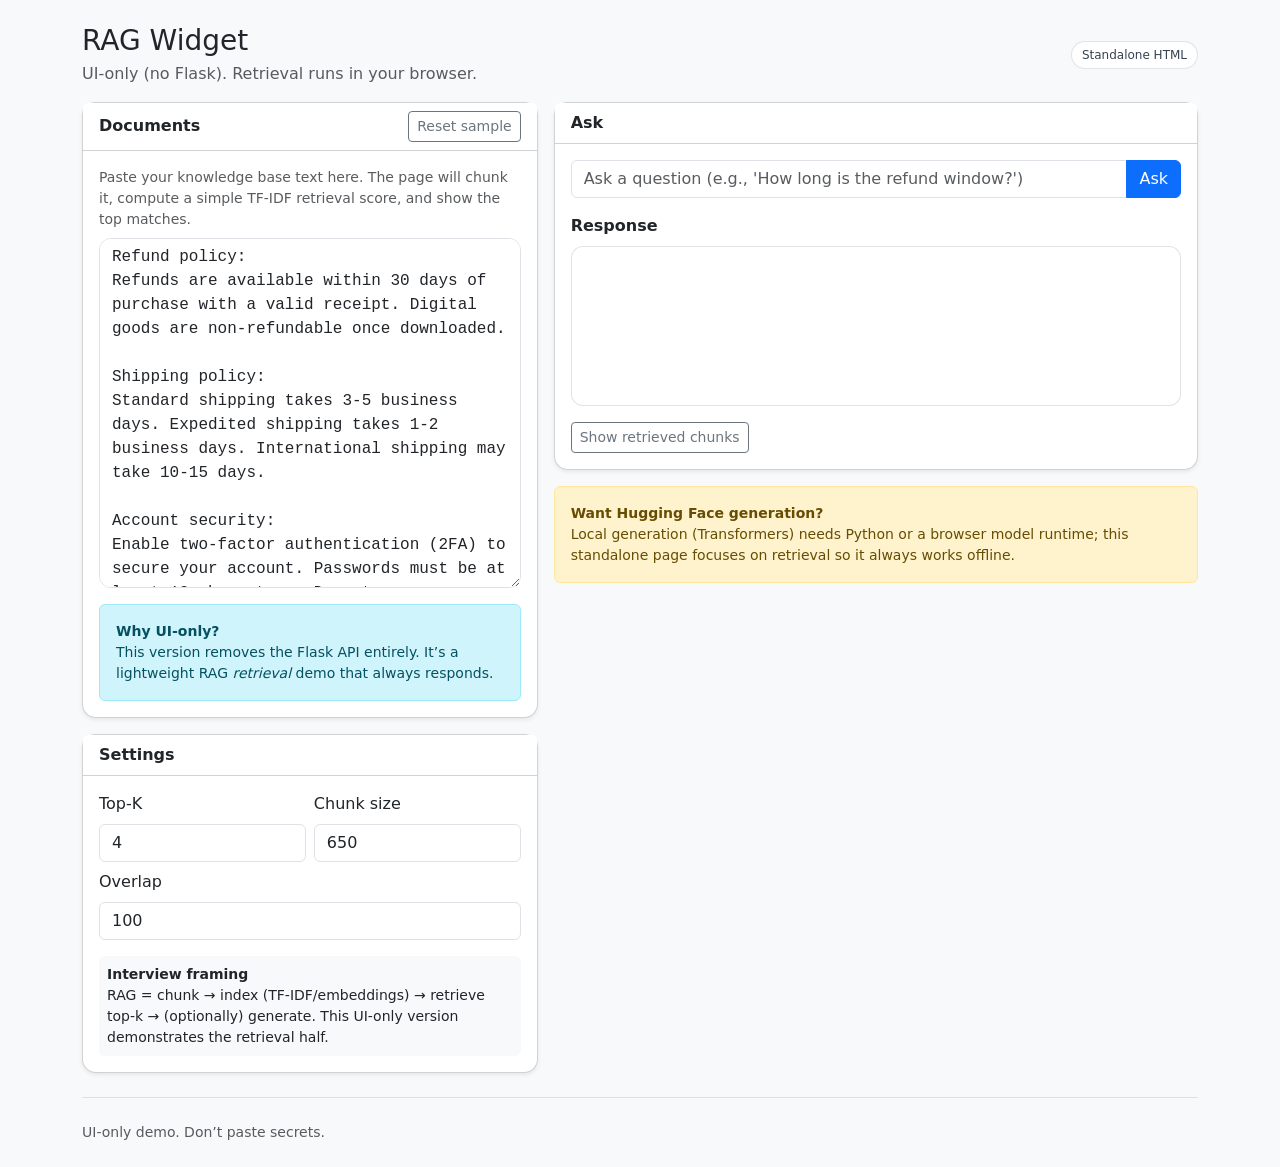
<file: rag_widget_standalone.html>
<!doctype html>
<html lang="en">
  <head>
    <meta charset="utf-8" />
    <meta name="viewport" content="width=device-width, initial-scale=1" />
    <title>RAG Widget (UI-only) — Demo</title>

    <!-- Bootstrap (CDN) -->
    <link
      href="https://cdn.jsdelivr.net/npm/bootstrap@5.3.3/dist/css/bootstrap.min.css"
      rel="stylesheet"
      integrity="sha384-QWTKZyjpPEjISv5WaRU9OFeRpok6YctnYmDr5pNlyT2bRjXh0JMhjY6hW+ALEwIH"
      crossorigin="anonymous"
    />

    <style>
      /* Portable: no external CSS needed */
      .rag-answer {
        background: #ffffff;
        color: #111827;
        border-radius: 12px;
        padding: 14px;
        min-height: 160px;
        white-space: pre-wrap;
        word-break: break-word;
        border: 1px solid rgba(17, 24, 39, 0.12);
      }

      textarea.form-control {
        border-radius: 12px;
      }

      .card {
        border-radius: 14px;
      }

      .card-header {
        border-top-left-radius: 14px;
        border-top-right-radius: 14px;
      }

      code {
        background: rgba(13, 110, 253, 0.08);
        padding: 2px 6px;
        border-radius: 6px;
      }

      .chip {
        border: 1px solid rgba(17, 24, 39, 0.12);
        background: #fff;
        border-radius: 999px;
        padding: 4px 10px;
        font-size: 12px;
        color: #374151;
      }
    </style>
  </head>

  <body class="bg-light">
    <div class="container py-4">
      <div class="d-flex align-items-center justify-content-between mb-3">
        <div>
          <h1 class="h3 mb-1">RAG Widget</h1>
          <div class="text-muted">UI-only (no Flask). Retrieval runs in your browser.</div>
        </div>
        <span class="chip">Standalone HTML</span>
      </div>

      <div class="row g-3">
        <!-- Left: Documents -->
        <div class="col-12 col-lg-5">
          <div class="card shadow-sm">
            <div class="card-header bg-white">
              <div class="d-flex align-items-center justify-content-between">
                <div class="fw-semibold">Documents</div>
                <button id="btnReset" class="btn btn-sm btn-outline-secondary">Reset sample</button>
              </div>
            </div>
            <div class="card-body">
              <p class="text-muted small mb-2">
                Paste your knowledge base text here. The page will chunk it, compute a simple TF‑IDF retrieval score, and show the top matches.
              </p>
              <textarea id="docs" class="form-control font-monospace" rows="14"></textarea>
              <div class="alert alert-info mt-3 mb-0 small">
                <div class="fw-semibold">Why UI-only?</div>
                <div>
                  This version removes the Flask API entirely. It’s a lightweight RAG <em>retrieval</em> demo that always responds.
                </div>
              </div>
            </div>
          </div>

          <div class="card shadow-sm mt-3">
            <div class="card-header bg-white fw-semibold">Settings</div>
            <div class="card-body">
              <div class="row g-2">
                <div class="col-6">
                  <label class="form-label">Top-K</label>
                  <input id="topK" type="number" class="form-control" value="4" min="1" max="10" />
                </div>
                <div class="col-6">
                  <label class="form-label">Chunk size</label>
                  <input id="chunkSize" type="number" class="form-control" value="650" min="200" max="2000" />
                </div>
                <div class="col-12">
                  <label class="form-label">Overlap</label>
                  <input id="overlap" type="number" class="form-control" value="100" min="0" max="500" />
                </div>
              </div>

              <div class="mt-3 p-2 rounded bg-body-tertiary small">
                <div class="fw-semibold">Interview framing</div>
                <div>
                  RAG = chunk → index (TF‑IDF/embeddings) → retrieve top‑k → (optionally) generate.
                  This UI-only version demonstrates the retrieval half.
                </div>
              </div>
            </div>
          </div>
        </div>

        <!-- Right: Ask + Answer -->
        <div class="col-12 col-lg-7">
          <div class="card shadow-sm">
            <div class="card-header bg-white fw-semibold">Ask</div>
            <div class="card-body">
              <div class="input-group">
                <input
                  id="question"
                  class="form-control"
                  placeholder="Ask a question (e.g., 'How long is the refund window?')"
                />
                <button id="btnAsk" class="btn btn-primary">Ask</button>
              </div>

              <div id="status" class="mt-2 small text-muted"></div>

              <div class="mt-3">
                <div class="d-flex align-items-center justify-content-between mb-2">
                  <div class="fw-semibold">Response</div>
                  <div id="timing" class="small text-muted"></div>
                </div>
                <pre id="answer" class="rag-answer"></pre>
              </div>

              <div class="mt-3">
                <button class="btn btn-sm btn-outline-secondary" type="button" data-bs-toggle="collapse" data-bs-target="#retrievalPanel">
                  Show retrieved chunks
                </button>

                <div class="collapse mt-2" id="retrievalPanel">
                  <div class="card card-body bg-body-tertiary">
                    <div id="retrieved" class="small"></div>
                  </div>
                </div>
              </div>
            </div>
          </div>

          <div class="alert alert-warning mt-3 mb-0 small">
            <div class="fw-semibold">Want Hugging Face generation?</div>
            <div>
              Local generation (Transformers) needs Python or a browser model runtime; this standalone page focuses on retrieval so it always works offline.
            </div>
          </div>
        </div>
      </div>

      <footer class="pt-4 mt-4 border-top text-muted small">
        UI-only demo. Don’t paste secrets.
      </footer>
    </div>

    <script
      src="https://cdn.jsdelivr.net/npm/bootstrap@5.3.3/dist/js/bootstrap.bundle.min.js"
      integrity="sha384-YvpcrYf0tY3lHB60NNkmXc5s9fDVZLESaAA55NDzOxhy9GkcIdslK1eN7N6jIeHz"
      crossorigin="anonymous"
    ></script>

    <script>
      const SAMPLE_DOCS = `Refund policy:
Refunds are available within 30 days of purchase with a valid receipt. Digital goods are non-refundable once downloaded.

Shipping policy:
Standard shipping takes 3-5 business days. Expedited shipping takes 1-2 business days. International shipping may take 10-15 days.

Account security:
Enable two-factor authentication (2FA) to secure your account. Passwords must be at least 12 characters. Do not reuse passwords.

Troubleshooting login:
If you cannot log in, reset your password. Check for caps lock. If 2FA fails, ensure your phone time is correct or use backup codes.`;

      const el = (id) => document.getElementById(id);

      function normalize(text) {
        return (text || '')
          .toLowerCase()
          .replace(/[^a-z0-9\s]/g, ' ')
          .replace(/\s+/g, ' ')
          .trim();
      }

      function tokenize(text) {
        const t = normalize(text);
        if (!t) return [];
        return t.split(' ').filter(Boolean);
      }

      function chunkText(text, chunkSize, overlap) {
        const cleaned = (text || '').replace(/\s+/g, ' ').trim();
        if (!cleaned) return [];

        const chunks = [];
        let start = 0;
        while (start < cleaned.length) {
          const end = Math.min(cleaned.length, start + chunkSize);
          chunks.push(cleaned.slice(start, end));
          if (end === cleaned.length) break;
          start = Math.max(0, end - overlap);
        }
        return chunks;
      }

      function tf(tokens) {
        const m = new Map();
        for (const tok of tokens) m.set(tok, (m.get(tok) || 0) + 1);
        const len = tokens.length || 1;
        for (const [k, v] of m.entries()) m.set(k, v / len);
        return m;
      }

      function idf(docTokensList) {
        const df = new Map();
        const n = docTokensList.length || 1;

        for (const tokens of docTokensList) {
          const seen = new Set(tokens);
          for (const tok of seen) df.set(tok, (df.get(tok) || 0) + 1);
        }

        const idf = new Map();
        for (const [tok, count] of df.entries()) {
          // smooth IDF
          idf.set(tok, Math.log((n + 1) / (count + 1)) + 1);
        }
        return idf;
      }

      function tfidfVector(tokens, idfMap) {
        const tfMap = tf(tokens);
        const v = new Map();
        for (const [tok, t] of tfMap.entries()) {
          const w = t * (idfMap.get(tok) || 0);
          if (w !== 0) v.set(tok, w);
        }
        return v;
      }

      function cosineSim(vecA, vecB) {
        let dot = 0;
        let normA = 0;
        let normB = 0;

        for (const [, w] of vecA.entries()) normA += w * w;
        for (const [, w] of vecB.entries()) normB += w * w;

        // iterate the smaller map for dot
        const [small, large] = vecA.size < vecB.size ? [vecA, vecB] : [vecB, vecA];
        for (const [tok, w] of small.entries()) {
          const w2 = large.get(tok) || 0;
          dot += w * w2;
        }

        const denom = Math.sqrt(normA) * Math.sqrt(normB) + 1e-12;
        return dot / denom;
      }

      function escapeHtml(s) {
        return String(s || '')
          .replace(/&/g, '&amp;')
          .replace(/</g, '&lt;')
          .replace(/>/g, '&gt;');
      }

      function retrieve(question, docs, topK, chunkSize, overlap) {
        const chunks = chunkText(docs, chunkSize, overlap);
        if (!chunks.length) return { chunks: [], scored: [] };

        const docTokensList = chunks.map((c) => tokenize(c));
        const idfMap = idf(docTokensList);

        const qVec = tfidfVector(tokenize(question), idfMap);
        const scored = chunks
          .map((chunk, idx) => {
            const dVec = tfidfVector(docTokensList[idx], idfMap);
            const score = cosineSim(qVec, dVec);
            return { score, chunk };
          })
          .sort((a, b) => b.score - a.score)
          .slice(0, Math.max(1, Math.min(topK, chunks.length)));

        return { chunks, scored };
      }

      function buildResponse(question, scored) {
        if (!question.trim()) return 'Please enter a question.';
        if (!scored.length) return "I don't know based on the provided context.";

        const best = scored[0];
        const context = scored.map((r, i) => `Context ${i + 1} (score=${r.score.toFixed(3)}):\n${r.chunk}`).join('\n\n');

        // UI-only response: grounded summary from retrieved context
        return [
          'Answer (retrieval-only):',
          '',
          'Most relevant context:',
          best.chunk,
          '',
          '---',
          'Retrieved chunks:',
          context
        ].join('\n');
      }

      async function ask() {
        const question = el('question').value.trim();
        const docs = el('docs').value;
        const topK = parseInt(el('topK').value || '4', 10);
        const chunkSize = parseInt(el('chunkSize').value || '650', 10);
        const overlap = parseInt(el('overlap').value || '100', 10);

        el('status').textContent = '';
        el('answer').textContent = '';
        el('retrieved').innerHTML = '';
        el('timing').textContent = '';

        if (!question) {
          el('status').textContent = 'Please enter a question.';
          return;
        }

        const t0 = performance.now();
        const { scored } = retrieve(question, docs, topK, chunkSize, overlap);
        const t1 = performance.now();

        el('answer').textContent = buildResponse(question, scored);
        el('timing').textContent = `${Math.round(t1 - t0)} ms`;

        const items = scored.map((r) => {
          const score = r.score.toFixed(3);
          const chunk = escapeHtml(r.chunk);
          return `<div class="mb-2"><div class="fw-semibold">score=${score}</div><div class="font-monospace">${chunk}</div></div>`;
        });
        el('retrieved').innerHTML = items.join('') || '<div class="text-muted">No chunks retrieved.</div>';
      }

      function resetDocs() {
        el('docs').value = SAMPLE_DOCS;
        el('status').textContent = '';
      }

      // init
      resetDocs();
      el('btnAsk').addEventListener('click', ask);
      el('btnReset').addEventListener('click', resetDocs);
      el('question').addEventListener('keydown', (e) => {
        if (e.key === 'Enter') ask();
      });
    </script>
  </body>
</html>
</file>
